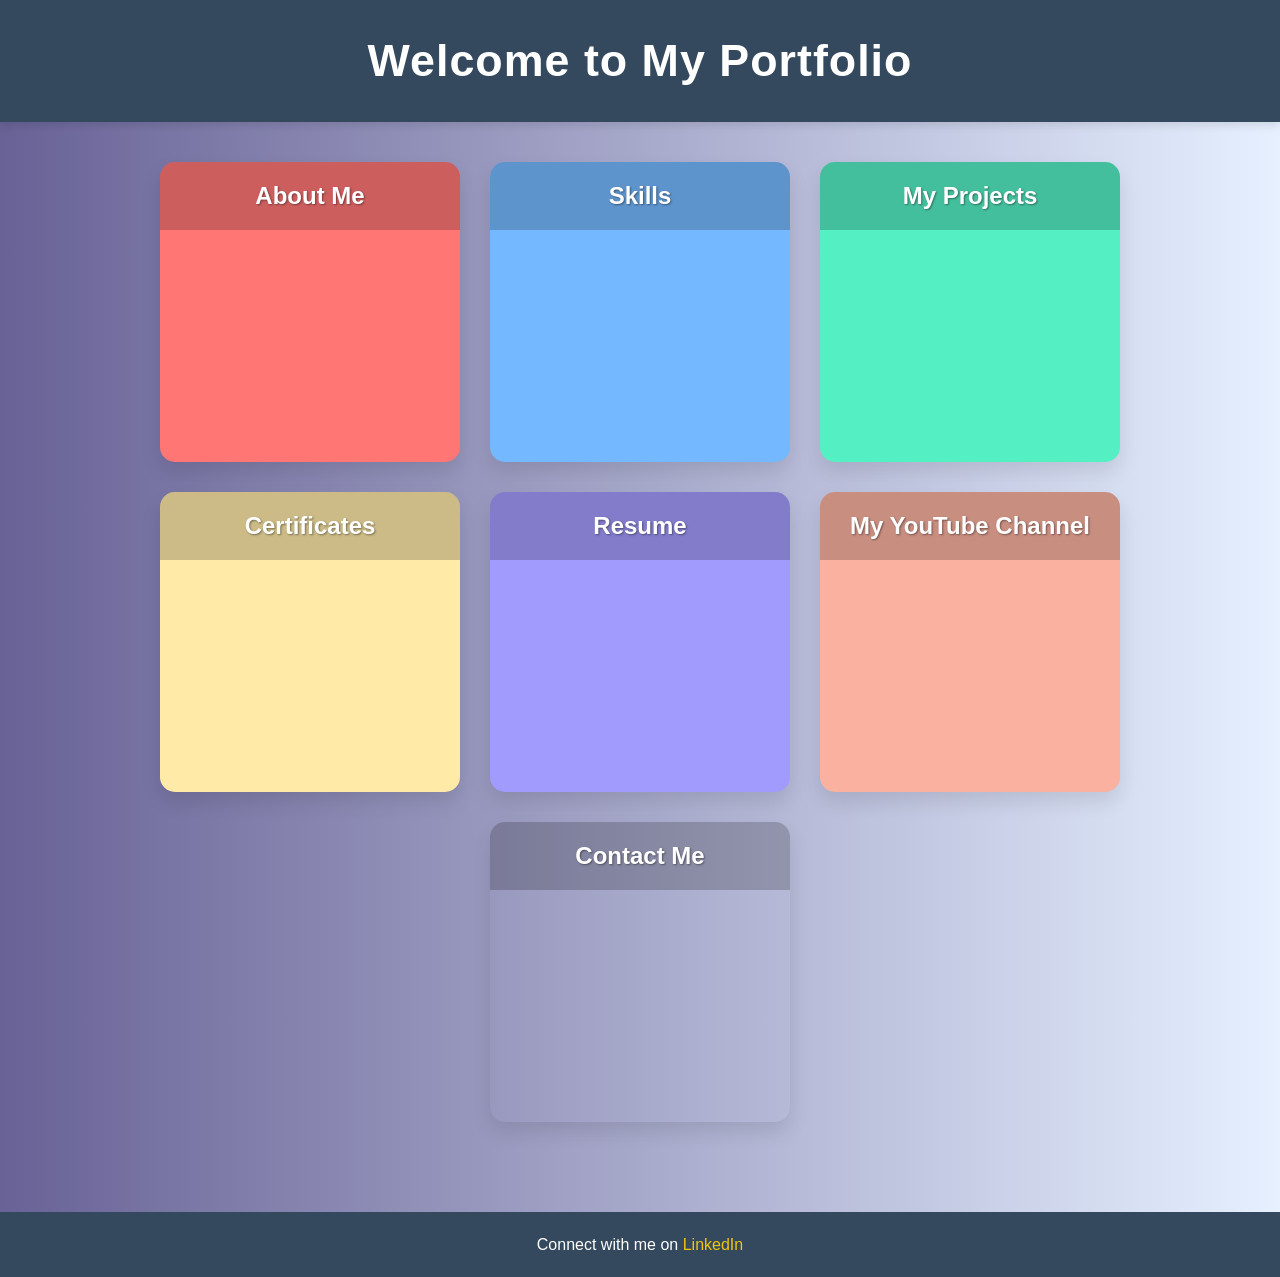
<file: index.html>
<!DOCTYPE html>
<html lang="en">
<head>
  <meta charset="UTF-8" />
  <meta name="viewport" content="width=device-width, initial-scale=1.0" />
  <title>Sujeet Yadav - Portfolio</title>
  <link rel="stylesheet" href="myportfo.css" />
</head>
<body>
  <header>
    <h1>Welcome to My Portfolio</h1>
  </header>

  <section id="about" class="portfolio-container">
    <div class="portfolio-box" id="about-box">
      <h2>About Me</h2>
      <div class="content">
        <p>I'm Sujeet Yadav, a passionate and self-driven web developer currently pursuing my B.Tech. With a strong foundation in HTML, CSS, JavaScript, Java, and React.js, I love building interactive and user-friendly web applications.

Beyond coding, I’m also a YouTuber with over 53K subscribers, where I share vlogs, tech insights, and student life experiences to connect with a wider audience..</p>
      </div>
    </div>

    <div class="portfolio-box" id="skills-box">
      <h2>Skills</h2>
      <div class="content">
        <ul>
          <li>HTML5</li>
          <li>CSS3 & SCSS</li>
          <li>JavaScript (ES6+)</li>
          <li>React.js</li>
          <li>Node.js</li>
          <li>Git & GitHub</li>
        </ul>
      </div>
    </div>

    <div class="portfolio-box" id="projects-box">
  <h2>My Projects</h2>
  <div class="content">
    <a href="#" class="toggle-projects">Click to explore more!</a>
    <div class="projects-list" style="display: none; margin-top: 10px;">
      <ul>
        <li><a href="https://sujeetkumar5984.github.io/weathersk/" target="_blank">Weather App</a></li>
        <li><a href="https://yourprojectlink2.com" target="_blank">Portfolio Maze Game</a></li>
        <li><a href="https://yourprojectlink3.com" target="_blank">PW Clone Website</a></li>
        <!-- Add more project links here -->
      </ul>
    </div>
  </div>
</div>


    <div class="portfolio-box" id="certificate-box">
  <h2>Certificates</h2>
  <div class="content">
    <p>
      📜 Check out the certifications I’ve earned through hands-on learning, coding challenges, and tech workshops. Every certificate tells a part of my journey in becoming a better developer.
    </p>
    
    <a href="#" class="toggle-certificates">Click here to explore more</a>

    <div class="certificates-list hidden">
      <ul>
        <li><a href="https://drive.google.com/file/d/1B5D6mqMrr_yz7ZwlTPbw3e5oKAFqzd_-/view?usp=drive_link" target="_blank">Artificial Intelligence</a></li>
        <li><a href="https://drive.google.com/file/d/1kswLbbii4F27uGJHHEY80iWlPBX6q9zd/view?usp=drive_link" target="_blank">LinkedIn</a></li>
        <li><a href="https://drive.google.com/file/d/1c5mOkOuRIGZ3tjyAyRZeA-anympGWKIF/view?usp=drive_link" target="_blank">GitHub Action</a></li>
        <li><a href="https://drive.google.com/file/d/1vhvMpk97o0xQVbW9ux48lJjUKCaMspcF/view?usp=drive_link" target="_blank">GitHub Foundation</a></li>
        <li><a href="https://drive.google.com/file/d/17E2ucO6aL_dsuAAaM2UwyQYI1ed4EcyM/view?usp=drive_link" target="_blank">Integrity Pledge</a></li>
        <li><a href="https://drive.google.com/file/d/1SRqvwUSdefC6dQte1iKeU86AicussC_3/view?usp=drive_link" target="_blank">Macky's Tech</a></li>
        <li><a href="https://drive.google.com/file/d/1uaSyU2SRPVP5BaiddFQJkbiFHuo7tgEw/view?usp=drive_link" target="_blank">Internship Certificate</a></li>
        <li><a href="https://drive.google.com/file/d/19czVUxgYZAmo7tl_odZV5-Q4lE3P-KPv/view?usp=sharing" target="_blank">Internship Offer Letter From CollegeTips.in</a></li>
        <li><a href="https://drive.google.com/file/d/1iLbDsK8syuZy4FjwwtX6LvrIo9dquoMX/view?usp=sharing" target="_blank">Internship Offer Letter From Macky's Tech </a></li>
        <li><a href="https://drive.google.com/file/d/19czVUxgYZAmo7tl_odZV5-Q4lE3P-KPv/view?usp=sharing" target="_blank">Internship Offer Letter From CollegeTips.in</a></li>
        
      </ul>
    </div>
  </div>
</div>



   <div class="portfolio-box" id="resume-box">
  <h2>Resume</h2>
  <div class="content">
    <a href="#" class="toggle-resume">Click here to explore more</a>
    <div class="resume-list" style="display: none; margin-top: 10px;">
      <p>Download my resume to know more about my experience and skills.</p>
      <ul>
        <li><a href="resume.pdf" target="_blank">Click here to download (PDF)</a></li>
        <li><a href="https://drive.google.com/file/d/1MNlUhMounDP2flK2OlkSv2QsDGc_3oVt/view?usp=sharing" target="_blank">Sujeet Resume (Drive)</a></li>
      </ul>
    </div>
  </div>
</div>


    <div class="portfolio-box" id="youtube-box">
      <h2>My YouTube Channel</h2>
      <div class="content">
        <p>🎬 Check out my YouTube channel – Engineer with Sujeet!
I share exciting vlogs about student life, college experiences, tech events, and real-life moments.
Whether you're into campus stories, daily routines, or just looking for some raw and relatable content – there's something for everyone!
👉  <a href="https://www.youtube.com/@engineerwithsujeet42" target="_blank">Visit Channel</a></p>
      </div>
    </div>

    <div class="portfolio-box" id="contact-box">
      <h2>Contact Me</h2>
      <div class="content">
        <p>Feel free to reach out to me for collaborations, projects, or questions! <a href="mailto:your-sujeetk5984@gmail.com">Email Me</a></p>
      </div>
    </div>
  </section>

  <footer>
    <p>Connect with me on <a href="https://www.linkedin.com/in/sujeet-kumar-8908a9289/" target="_blank">LinkedIn</a></p>
  </footer>

  <script src="myportfo.js"></script>
</body>
</html>
</file>
<file: myportfo.css>
* {
  margin: 0;
  padding: 0;
  box-sizing: border-box;
}

body {
  font-family: 'Segoe UI', Tahoma, Geneva, Verdana, sans-serif;
  background: linear-gradient(to right, #686296, #e6f0ff);
  color: #333;
  line-height: 1.6;
  text-align: center;
}

header {
  background-color: #34495e;
  color: white;
  padding: 25px 15px;
  box-shadow: 0 4px 8px rgba(0,0,0,0.1);
}

h1 {
  font-size: 2.8em;
  letter-spacing: 1px;
}

.portfolio-container {
  display: flex;
  justify-content: center;
  flex-wrap: wrap;
  gap: 30px;
  padding: 40px 20px;
}

.portfolio-box {
  width: 300px;
  min-height: 300px;
  border-radius: 15px;
  cursor: pointer;
  overflow: hidden;
  position: relative;
  box-shadow: 0 10px 20px rgba(0,0,0,0.1);
  transition: all 0.4s ease;
}

.portfolio-box:hover {
  transform: scale(1.05);
  box-shadow: 0 12px 25px rgba(0,0,0,0.2);
}

/* Different background colors for boxes */
.portfolio-box:nth-child(1) { background: #ff7675; }
.portfolio-box:nth-child(2) { background: #74b9ff; }
.portfolio-box:nth-child(3) { background: #55efc4; }
.portfolio-box:nth-child(4) { background: #ffeaa7; }
.portfolio-box:nth-child(5) { background: #a29bfe; }
.portfolio-box:nth-child(6) { background: #fab1a0; }

.portfolio-box h2 {
  color: white;
  padding: 15px;
  font-size: 1.5em;
  background-color: rgba(0, 0, 0, 0.2);
  text-shadow: 1px 1px 2px rgba(0,0,0,0.4);
}

.content {
  display: none;
  padding: 20px;
  background-color: rgba(255,255,255,0.9);
  color: #222;
  text-align: left;
  height: 100%;
  animation: fadeIn 0.5s ease-in-out;
}

.portfolio-box.open .content {
  display: block;
}

@keyframes fadeIn {
  from {
    opacity: 0;
    transform: translateY(20px);
  }
  to {
    opacity: 1;
    transform: translateY(0);
  }
}

ul {
  list-style-type: none;
  padding: 0;
}

ul li {
  background-color: rgba(0,0,0,0.1);
  color: #333;
  padding: 8px;
  margin: 5px 0;
  border-radius: 5px;
}

.resume-button {
  display: inline-block;
  background-color: #2ecc71;
  color: white;
  padding: 10px 20px;
  text-decoration: none;
  border-radius: 8px;
  margin-top: 15px;
  transition: background-color 0.3s ease;
}

.resume-button:hover {
  background-color: #27ae60;
}

footer {
  background-color: #34495e;
  color: white;
  padding: 20px;
  margin-top: 50px;
}

footer a {
  color: #f1c40f;
  text-decoration: none;
}

footer a:hover {
  text-decoration: underline;
}

/* Responsive */
@media (max-width: 768px) {
  .portfolio-container {
    flex-direction: column;
    align-items: center;
  }

  .portfolio-box {
    width: 90%;
  }
}

.certificates-list {
  margin-top: 10px;
  display: none;
  transition: all 0.3s ease;
}

.certificates-list.show {
  display: block;
}

.toggle-certificates {
  display: inline-block;
  margin-top: 10px;
  font-weight: bold;
  color: #007bff;
  text-decoration: none;
  cursor: pointer;
}

.toggle-certificates:hover {
  text-decoration: underline;
}
</file>
